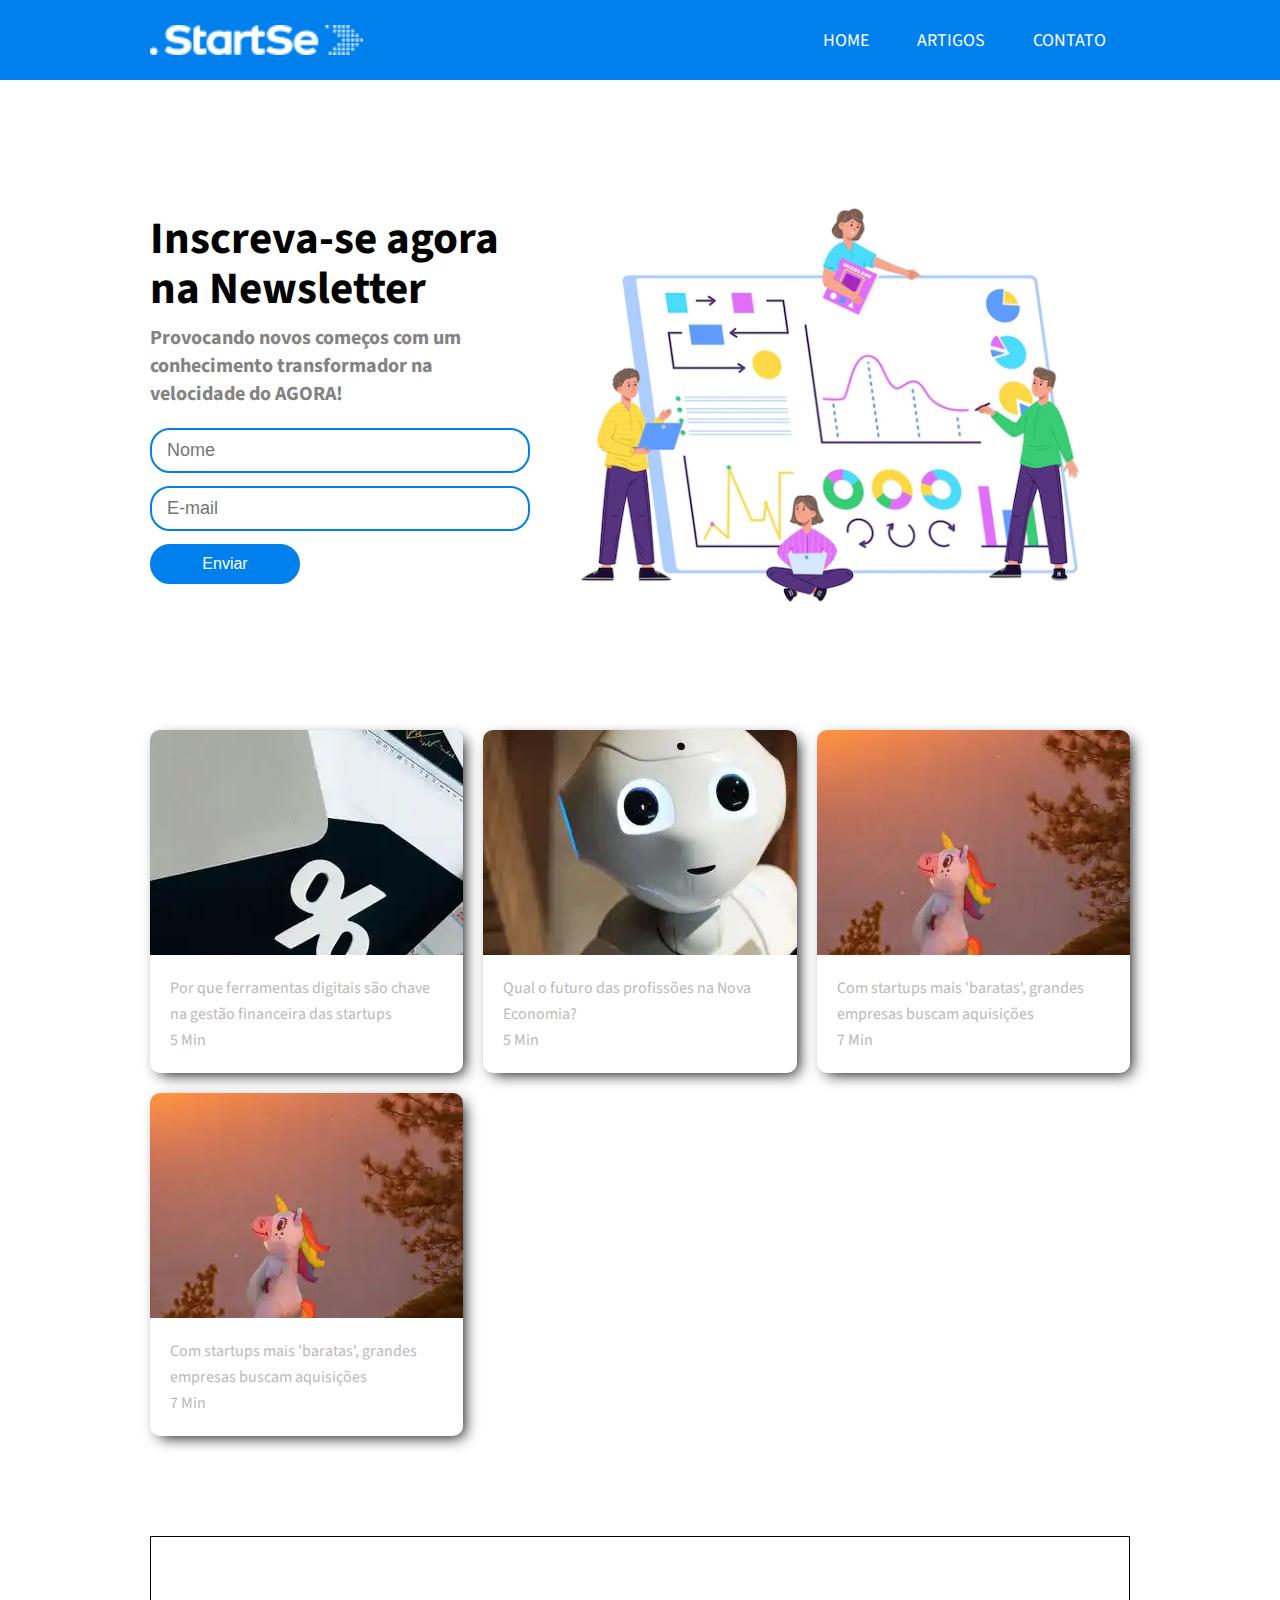
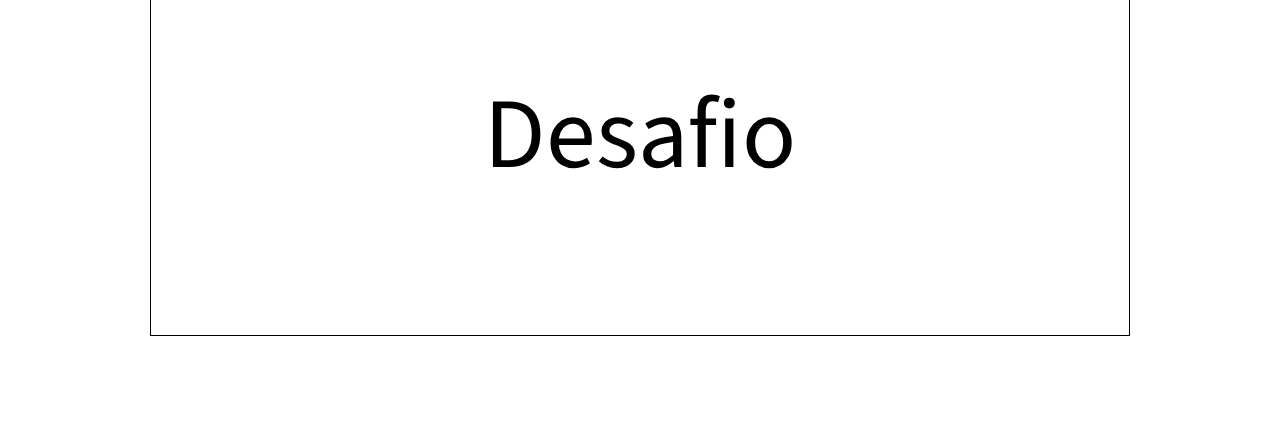
<file: index.html>
<!DOCTYPE html>
<html lang="pt-br">

    <head>
        <meta charset="UTF-8">
        <meta http-equiv="X-UA-Compatible" content="IE=edge" />  <!--Para ficar compativel nos outros browsers-->
        <meta name="viewport" content="width=device-width, initial-scale=1.0" />
        <title>StartSe</title>
        <link rel="icon" type="image/x-icon" href="images/favicon.ico" />
        <link rel="stylesheet" href="./css/style.css">
        <link rel="stylesheet" href="./css/responsive.css">
    </head>

    <body>
        <header>
            <div class="container">
                <img src="./images/image.png" alt="logo"/>
                <div class="menu-section">
                    <div class="container-menu">
                        <input type="checkbox" id="checkbox-menu"/>
                        <label class="menu-button-container" for="checkbox-menu">
                            <span></span>
                            <span></span>
                            <span></span>
                        </label>
                        <nav>
                            <ul class="menu">
                                <li>
                                    <a href="#home">Home</a>
                                </li>
                                <li>
                                    <a href="#artigos">Artigos</a>
                                </li>
                                <li>
                                    <a href="#form">Contato</a>
                                </li>
                            </ul>
                        </nav>
                    </div>
                </div>
            </div>
        </header>
        <main id="home">
            <div class="container-main">
                <div>
                    <h2><span>Inscreva-se agora</span></h2>
                    <h2>na Newsletter</h2>
                    <h3>
                        Provocando novos começos com um conhecimento transformador na
                        velocidade do AGORA!
                    </h3>
                    <form>
                        <input type="text" placeholder="Nome" />
                        <input type="email" placeholder="E-mail" />
                        <input type="submit" value="Enviar" />
                    </form>
                </div>
                <img src="./images/register.webp" alt="">
            </div>
        </main>
        <section id="artigos" class="cards">
            <!--Card#1-->
            <a href="https://www.startse.com/artigos/ferramentas-digitais-sao-chave-na-gestao-financeira-das-startups/">
            <div class="card">
                <div class="image">
                    <img src="./images/comp.webp" />
                </div>

                <div class="content">
                    <p class="title text--medium">
                        Por que ferramentas digitais são chave na gestão financeira das startups
                    </p>
                    <div class="info">
                        <p class="text--medium">5 Min</p>
                    </div>
                </div>
            </div>
            </a>
             <!--Card#2-->
            <a href="./artigos/futuro/futuro.html">
            <div class="card">
                <div class="image">
                    <img src="./images/futuro.webp" />
                </div>

                <div class="content">
                    <p class="title text--medium">
                        Qual o futuro das profissões na Nova Economia?
                    </p>
                    <div class="info">
                        <p class="text--medium">5 Min</p>
                    </div>
                </div>
            </div>
            </a>
            <!--Card#3-->
            <a href="#">
            <div class="card">
                <div class="image">
                    <img src="./images/unicornio.webp" />
                </div>

                <div class="content">
                    <p class="title text--medium">
                        Com startups mais 'baratas', grandes empresas buscam aquisições
                    </p>
                    <div class="info">
                        <p class="text--medium">7 Min</p>
                    </div>
                </div>
            </div>
            </a>
            <!--Card#4-->
            <a href="#">
            <div class="card">
                <div class="image">
                    <img src="./images/unicornio.webp" />
                </div>

                <div class="content">
                    <p class="title text--medium">
                        Com startups mais 'baratas', grandes empresas buscam aquisições
                    </p>
                    <div class="info">
                        <p class="text--medium">7 Min</p>
                    </div>
                </div>
            </div>
            </a>
        </section>
        <section id="form">     <!--Desafio página de contatos viva-->
            <div class="desafio">Desafio</div>
        </section>
    </body>

</html>
</file>
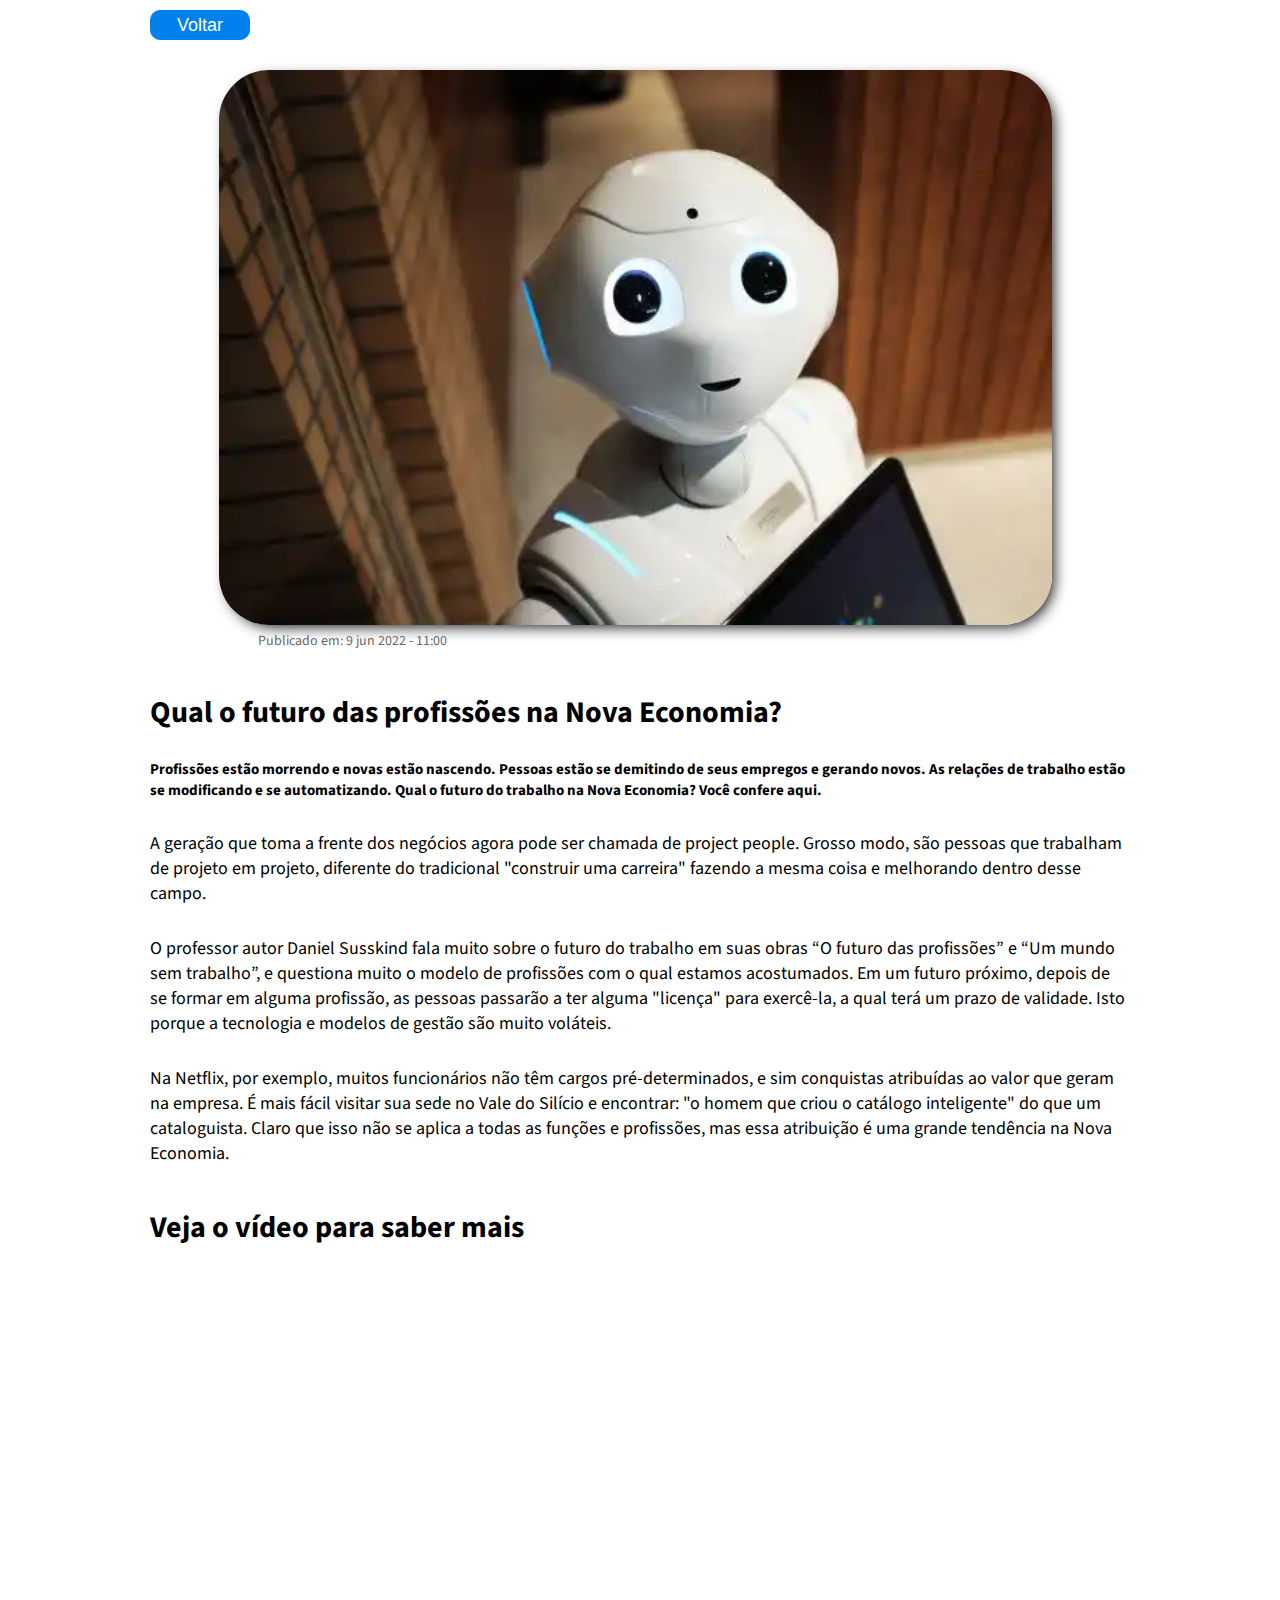
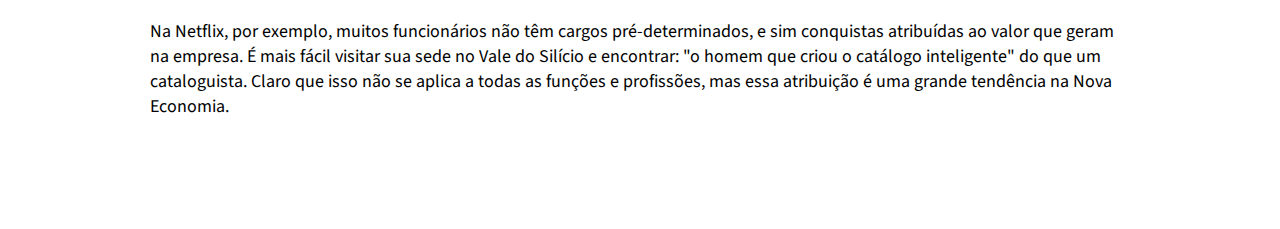
<file: artigos/futuro/futuro.html>
<!DOCTYPE html>
<html lang="pt-br">

    <head>
        <meta charset="UTF-8" />
        <meta name="viewport" content="width=device-width, initial-scale=1.0" />
        <meta http-equiv="X-UA-Compatible" content="IE=edge" />
        <link rel="stylesheet" href="./futuro.css" />
        <link rel="icon" type="image/x-icon" href="/images/favicon.ico" />
        <title>Qual o futuro das profissões na Nova Economia?</title>
    </head>

    <body>
        <section>
            <div>
                <a href="../../index.html">
                    <button>Voltar</button>
                </a>
            </div>
            <img src="../../images/futuro.webp" alt="banner" />
            <p class="publication">Publicado em: 9 jun 2022 - 11:00</p>
            <h1>Qual o futuro das profissões na Nova Economia?</h1>
            <h4>Profissões estão morrendo e novas estão nascendo. Pessoas estão se demitindo de seus empregos e gerando
                novos. As relações de trabalho estão se modificando e se automatizando. Qual o futuro do trabalho na
                Nova
                Economia? Você confere aqui.</h4>
            <p>A geração que toma a frente dos negócios agora pode ser chamada de project people. Grosso modo, são
                pessoas
                que trabalham de projeto em projeto, diferente do tradicional "construir uma carreira" fazendo a mesma
                coisa
                e melhorando dentro desse campo.</p>
            <p>O professor autor Daniel Susskind fala muito sobre o futuro do trabalho em suas obras “O futuro das
                profissões” e “Um mundo sem trabalho”, e questiona muito o modelo de profissões com o qual estamos
                acostumados. Em um futuro próximo, depois de se formar em alguma profissão, as pessoas passarão a ter
                alguma
                "licença" para exercê-la, a qual terá um prazo de validade. Isto porque a tecnologia e modelos de gestão
                são
                muito voláteis.</p>
            <p>Na Netflix, por exemplo, muitos funcionários não têm cargos pré-determinados, e sim conquistas atribuídas
                ao
                valor que geram na empresa. É mais fácil visitar sua sede no Vale do Silício e encontrar: "o homem que
                criou
                o catálogo inteligente" do que um cataloguista. Claro que isso não se aplica a todas as funções e
                profissões, mas essa atribuição é uma grande tendência na Nova Economia.</p>
            <h2>Veja o vídeo para saber mais</h2>

            <div class="content-video">
                <iframe
                    width="560"
                    height="315"
                    src="https://www.youtube.com/embed/3TuyVu5RicM"
                    title="YouTube video player"
                    frameborder="0"
                    allow="accelerometer; autoplay; clipboard-write; encrypted-media; gyroscope; picture-in-picture"
                    allowfullscreen>
                </iframe>
            </div>
            
            <p>Na Netflix, por exemplo, muitos funcionários não têm cargos pré-determinados, e sim conquistas atribuídas ao
                valor que geram na empresa. É mais fácil visitar sua sede no Vale do Silício e encontrar: "o homem que criou
                o catálogo inteligente" do que um cataloguista. Claro que isso não se aplica a todas as funções e
                profissões, mas essa atribuição é uma grande tendência na Nova Economia.</p>
        </section>

    </body>

</html>
</file>
<file: css/style.css>
@import url('https://fonts.googleapis.com/css2?family=Source+Sans+Pro:ital,wght@0,300;0,400;0,700;1,400&display=swap');
* {
    box-sizing: border-box;
    margin: 0;
    padding: 0;
    outline: 0;
}

html,
body {
    font-family: "Source Sans Pro", 'Times New Roman';
    text-rendering: optimizeLegibility; /*O texto não fica estourado em caso de zoom */
    -webkit-font-smoothing: antialiased;
}

    /* HEADER */

header {
    background-color: #0080ed;
}

header .container {
    display: flex;
    align-items: center;
    justify-content: space-between; /*Espaçamento proporcional*/
    max-width: 980px; /*Tamanho de tela do projeto*/
    height: 80px;
    margin: auto;
}

header nav ul {
    display: flex;
}

header nav ul li {
    list-style: none;
}

header nav ul li a {
    text-decoration: none;
    color: white;
    text-transform: uppercase;
    font-size: 18px;
    padding: 24px;
    transition: all 250ms linear 0s;
}

header nav ul li a:hover { /*Opacidade ao passar mouse nos items nav*/
    background: rgba(255, 255, 255, 0.15);
}

header .container img {
    height: 30px;
}

#checkbox-menu {
    display: none;
}

    /* MAIN */
main {
    margin-bottom: 100px;
}

main .container-main {
    display: flex;
    align-items: center;
    justify-content: space-between;
    max-width: 980px;
    margin: 100px auto 0px auto;
}

h2 {
    color: rgb(0,0,0);
    font-size: 45px;
    line-height: 50px;
    font-weight: bold;
}

h3 {
    color: rgb(131,131,131);
    font-size: 20px;
    line-height: 28px;
    margin: 10px 0;
}

form {
    margin-top: 20px;
}

form input {
    width: 380px;
    padding-left: 15px;
    font-size: 18px;
    height: 45px;
    margin-bottom: 13px;
    border-radius: 20px;
    border: 2px solid #0080ed;
}
form [type="submit"] {
    background-color: #0080ed;
    color: white;
    width: 150px;
    padding-left: 0px;
    font-size: 16px;
    height: 40px;
}
form [type="submit"]:hover {
    cursor: pointer;
    background-color: rgba(0,128,237,0.75);
    transform: translateY(-2px);
}

main .container-main img {
    width: 600px;
}

    /* CARDS */

a {
    text-decoration: none;
}

.cards {
    width: 90%;
    max-width: 980px; /*Largura padrão ja definida */
    margin: auto;
    display: grid;
    grid-template-columns: repeat(auto-fit, minmax(250px, 1fr));
    grid-gap: 20px; /*Distância entre os grids*/
}

.text--medium {
    font-size: 16px;
    line-height: 26px;
    font-weight: 400;
    color: rgb(187,185,185)
}

.card {
    display: flex;
    flex-direction: column;
    cursor: pointer;
    box-shadow: 5px 5px 15px -4px #000000;
    transition: all 0.3s ease 0s;
    border-radius: 10px;
}

.card:hover {
    transform: translateY(-7px);
}

.image {
    width: 100%;
    padding-top: 56.25%;
    overflow: hidden;
    position: relative;
    border-radius: 10px 10px 0 0;
    height: 225px;
}

.image img {
    position: absolute;
    border-radius: 10px;
    top: 50%;
    left: 50%;
    transform: translate(-50%, -50%);
}

.content {
    margin: 20px;
}

.title {
    margin-bottom: 0px;
}

.desafio {
    font-size: 100px;
    display: flex;
    justify-content: center;
    height: 400px;
    align-items: center;
    border: 1px solid black;
    margin: 100px auto;
    max-width: 980px;
}
</file>
<file: css/responsive.css>
@media (max-width: 1000px) {
  main .container-main div {
    margin: auto;
  }
  main .container-main img {
    display: none;
  }
  h2 {
    margin-left: 50px;
  }
  div h3 {
    margin-left: 50px;
  }
  form {
    display: flex;
    align-items: center;
    width: 100%;
    padding-top: 30px;
    text-align: center;
    flex-direction: column;
  }
  input {
    margin: 12px;
  }
}

@media (max-width: 1000px) {
  .container {
    padding: 0px 20px;
  }
}
@media (max-width: 630px) {
  .menu-button-container {
    display: flex;
  }

  .menu {
    position: absolute;
    margin-top: 30px;
    flex-direction: column;
    width: 100vw;
    justify-content: center;
    align-items: center;
    left: 100%;
    transform: translateX(100vw);
    transition: 0.5s ease transform;
  }

  .menu>li {
    display: flex;
    justify-content: center;
    margin: 0;
    padding: 0px;
    width: 100%;
    color: white;
    background-color: #0080ed;
    border-radius: 5px;
  }

  .menu > li:not(:last-chield) {
    border-bottom: 1px solid white;
  }

  .menu li a {
    flex: 1;
    text-align: center;
  }

  main .container-menu img {
    display: none;
  }

  label {
    cursor: pointer;
    position: relative;
    display: block;
    height: 22px;
    width: 30px;
  }

  label span {
    position: absolute;
    display: block;
    height: 5px;
    width: 100%;
    background: white;
    border-radius: 30px;
    transition: 0.25s ease-in-out;
  }

  label span:nth-child(1) {
    top: 0;
  }
  label span:nth-child(2) {
    top: 8px;
  }
  label span:nth-child(3) {
    top: 16px;
  }

  #checkbox-menu:checked + label span:nth-child(1) {
    transform: rotate(-45deg);
    top: 8px;
  }
  #checkbox-menu:checked + label span:nth-child(2) {
    opacity: 0;
  }
  #checkbox-menu:checked + label span:nth-child(3) {
    transform: rotate(45deg);
    top: 8px;
  }

  nav.menu {
    width: 100%;
  }

  #checkbox-menu:checked~nav.menu {
    transform: translateX(-100vw);
    transition: 0.5s ease transform;
  }


}
</file>
<file: artigos/futuro/futuro.css>
@import url('https://fonts.googleapis.com/css2?family=Source+Sans+Pro:ital,wght@0,300;0,400;0,700;1,400&display=swap');
*{
    box-sizing: border-box;
    margin: 0;
    padding: 0;
    outline: 0;
}

html,
body {
    font-family: "Source Sans Pro", 'Times New Roman';
    text-rendering: optimizeLegibility;
    -webkit-font-smoothing: antialiased;
}

section {
    max-width: 980px;
    margin: auto;
    transform: translateY(-10px)
}
button {
    width: 100px;
    height: 30px;
    margin: 20px 0 30px 0;
    border-radius: 10px;
    color: white;
    font-size: 18px;
    background-color: #0080ed;
    border: 1px solid #0080ed;
    cursor: pointer;
}

button:hover {
    background-color: rgba(0, 128, 237, 0.75);
    transform: translateY(-2px);
    border: none;
}

img {
    width: 85%;
    margin: 0 7%;
    border-radius: 50px;
    box-shadow: 5px 5px 15px -4px black;
    transition: all 0.6s ease 0s;
    object-fit: contain;
}
img:hover {
    transform: translateY(-7px);
}
.publication {
    font-size: 14px;
    margin: 0 0 0 11%;
    color: #696a6a;
}

h1 {
    margin: 40px 0 25px 0;
    font-size: 30px;
}
h4 {
    margin: 15px 0 15px 0;
    font-size: 15px;
}
p {
    margin-top: 30px;
    font-size: 18px;
}
p:last-child{
    padding-bottom: 100px;
}
h2 {
    margin: 40px 0 25px 0;
    font-size: 30px;
}

.content-video {
    display: flex;
    justify-content: center;
}

@media (max-width: 1000px) {
    section {
        padding: 0 20px;
    }
    h1 {
        font-size: 25px;
    }
    h2 {
        font-size: 25px;
    }
    P {
        font-size: 16px;
    }
    img {
        min-height: 300px;
        object-fit: cover;
    }
}
</file>
